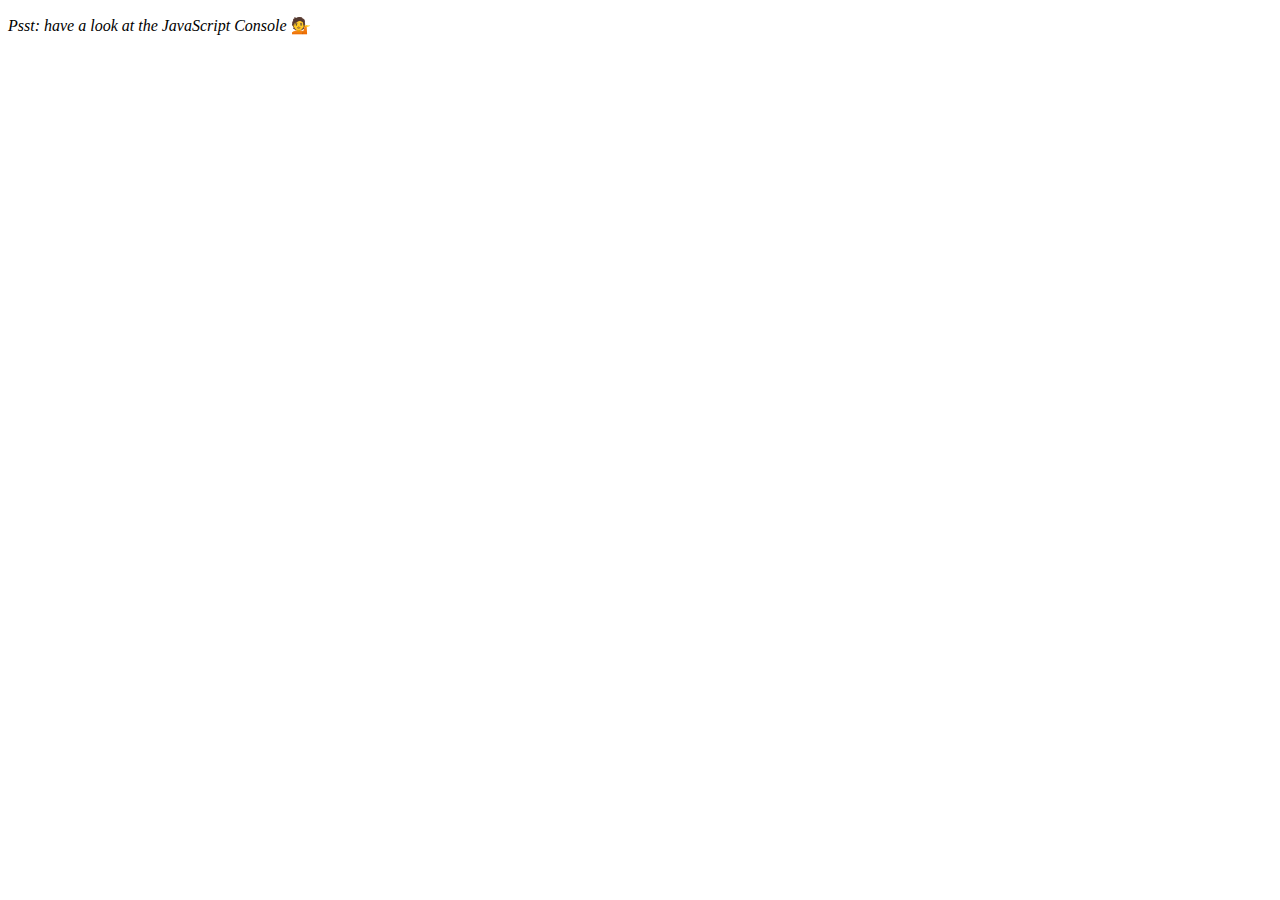
<file: 04 - Array Cardio Day 1/index.html>
<!DOCTYPE html>
<html lang="en">
<head>
  <meta charset="UTF-8">
  <title>Array Cardio 💪</title>
</head>
<body>
  <p><em>Psst: have a look at the JavaScript Console</em> 💁</p>
  <script>
    // Get your shorts on - this is an array workout!
    // ## Array Cardio Day 1
    // Some data we can work with
    const inventors = [
      { first: 'Albert', last: 'Einstein', year: 1879, passed: 1955 },
      { first: 'Isaac', last: 'Newton', year: 1643, passed: 1727 },
      { first: 'Galileo', last: 'Galilei', year: 1564, passed: 1642 },
      { first: 'Marie', last: 'Curie', year: 1867, passed: 1934 },
      { first: 'Johannes', last: 'Kepler', year: 1571, passed: 1630 },
      { first: 'Nicolaus', last: 'Copernicus', year: 1473, passed: 1543 },
      { first: 'Max', last: 'Planck', year: 1858, passed: 1947 },
      { first: 'Katherine', last: 'Blodgett', year: 1898, passed: 1979 },
      { first: 'Ada', last: 'Lovelace', year: 1815, passed: 1852 },
      { first: 'Sarah E.', last: 'Goode', year: 1855, passed: 1905 },
      { first: 'Lise', last: 'Meitner', year: 1878, passed: 1968 },
      { first: 'Hanna', last: 'Hammarström', year: 1829, passed: 1909 }
    ];
    const people = ['Beck, Glenn', 'Becker, Carl', 'Beckett, Samuel', 'Beddoes, Mick', 'Beecher, Henry', 'Beethoven, Ludwig', 'Begin, Menachem', 'Belloc, Hilaire', 'Bellow, Saul', 'Benchley, Robert', 'Benenson, Peter', 'Ben-Gurion, David', 'Benjamin, Walter', 'Benn, Tony', 'Bennington, Chester', 'Benson, Leana', 'Bent, Silas', 'Bentsen, Lloyd', 'Berger, Ric', 'Bergman, Ingmar', 'Berio, Luciano', 'Berle, Milton', 'Berlin, Irving', 'Berne, Eric', 'Bernhard, Sandra', 'Berra, Yogi', 'Berry, Halle', 'Berry, Wendell', 'Bethea, Erin', 'Bevan, Aneurin', 'Bevel, Ken', 'Biden, Joseph', 'Bierce, Ambrose', 'Biko, Steve', 'Billings, Josh', 'Biondo, Frank', 'Birrell, Augustine', 'Black, Elk', 'Blair, Robert', 'Blair, Tony', 'Blake, William'];
    // Array.prototype.filter()
    // 1. Filter the list of inventors for those who were born in the 1500's
    const fifteen = inventors.filter(inventor => (inventor.year >= 1500 && inventor.year < 1600));
    
    console.table(fifteen);
    // Array.prototype.map()
    // 2. Give us an array of the inventors' first and last names
    const fullNames = inventors.map(inventor => `${inventor.first} ${inventor.last}`);
    console.log(fullNames);

    // Array.prototype.sort()
    // 3. Sort the inventors by birthdate, oldest to youngest
    // const ordered = inventors.sort(function(a, b){
    //   if(a.year > b.year){
    //     return 1;
    //   } else {
    //     return -1;
    //   }
    // });

    const ordered = inventors.sort((a, b) => a.year > b.year ? 1 : -1);
    console.table(ordered);
    // Array.prototype.reduce()
    // 4. How many years did all the inventors live?
    var totalYears = inventors.reduce((total, inventor) => {
      return total + (inventor.passed - inventor.year);
    }, 0);

    console.log(totalYears);
    // 5. Sort the inventors by years lived

    const oldest = inventors.sort(function(a, b){
      const lastGuy = a.passed - a.year;
      const nextGuy = b.passed - b.year;
      return lastGuy > nextGuy ? -1 : 1;
    });

    console.table(oldest);
    // 6. create a list of Boulevards in Paris that contain 'de' anywhere in the name
    // https://en.wikipedia.org/wiki/Category:Boulevards_in_Paris

    // const category = document.querySelector('.mw-category');
    // const links = Array.from(category.querySelectorAll('a'));
    // const de = links
    //             .map(link => link.textContent)
    //             .filter(streetName => streetName.includes('de'));


    // 7. sort Exercise
    // Sort the people alphabetically by last name
    const alpha = people.sort((lastOne, nextOne) => {
      const [aLast, aFirst] = lastOne.split(', ');
      const [bLast, bFirst] = nextOne.split(', ');
      return aLast > bLast ? 1 : -1;
    });
    console.log(alpha);

    // 8. Reduce Exercise
    // Sum up the instances of each of these


    const data = ['car', 'car', 'truck', 'truck', 'bike', 'walk', 'car', 'van', 'bike', 'walk', 'car', 'van', 'car', 'truck' ];
  
    const transportation = data.reduce(function(obj, item) {
      if (!obj[item]) {
        obj[item] = 0;
      }
      obj[item]++;
      return obj;
    }, {});
  
  </script>
</body>
</html>
</file>
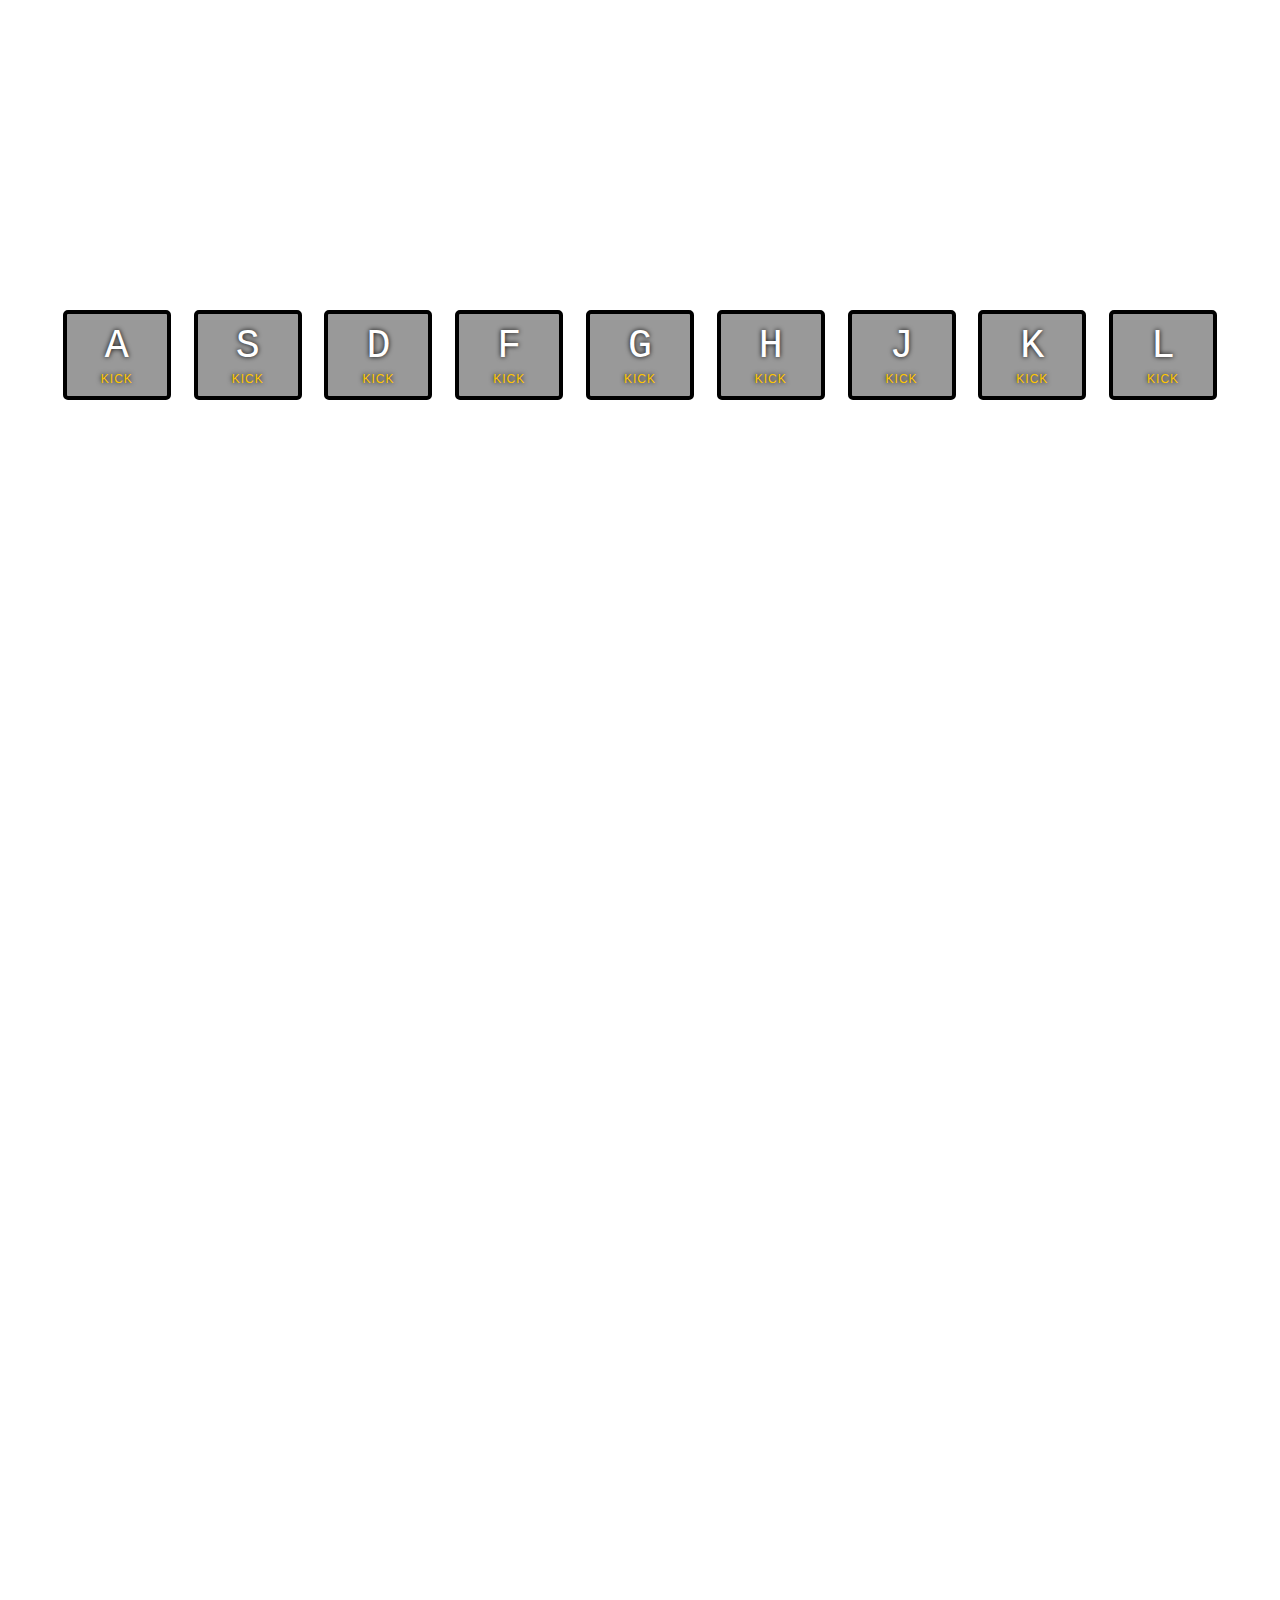
<file: 1/index.html>
<!DOCTYPE html>
<html lang="en">
    <head>
        <meta charset="UTF-8">
        <title>1</title>
        <link rel="stylesheet" href="style.css">
    </head>
    <body>
        <div class="container">
            <div data-key="65" class="key">
                <kbd>A</kbd>
                <span class="sound">kick</span>
            </div>
            <div data-key="83" class="key">
                <kbd>S</kbd>
                <span class="sound">kick</span>
            </div>        
            <div data-key="68" class="key">
                <kbd>D</kbd>
                <span class="sound">kick</span>
            </div>        
            <div data-key="70" class="key">
                <kbd>F</kbd>
                <span class="sound">kick</span>
            </div>        
            <div data-key="71" class="key">
                <kbd>G</kbd>
                <span class="sound">kick</span>
            </div>        
            <div data-key="72" class="key">
                <kbd>H</kbd>
                <span class="sound">kick</span>
            </div>        
            <div data-key="74" class="key">
                <kbd>J</kbd>
                <span class="sound">kick</span>
            </div>
            <div data-key="75" class="key">
                <kbd>K</kbd>
                <span class="sound">kick</span>
            </div>        
            <div data-key="76" class="key">
                <kbd>L</kbd>
                <span class="sound">kick</span>
            </div>
            <audio data-key="65" src="sounds/clap.wav"></audio>
            <audio data-key="83" src="sounds/hihat.wav"></audio>
            <audio data-key="68" src="sounds/kick.wav"></audio>
            <audio data-key="70" src="sounds/openhat.wav"></audio>
            <audio data-key="71" src="sounds/boom.wav"></audio>
            <audio data-key="72" src="sounds/ride.wav"></audio>
            <audio data-key="74" src="sounds/snare.wav"></audio>
            <audio data-key="75" src="sounds/tom.wav"></audio>
            <audio data-key="76" src="sounds/tink.wav"></audio>
        </div>
    </body>
    <script>

        function removeTransition(e) {
            if (e.propertyName !== 'transform') return;
            e.target.classList.remove('playing');
        }
        function playSound(e) {
            const audio = document.querySelector(`audio[data-key="${e.keyCode}"]`);
            const key = document.querySelector(`div[data-key="${e.keyCode}"]`);
            if (!audio) return;
            key.classList.add('playing');
            audio.currentTime = 0;
            audio.play();
        }
        const keys = Array.from(document.querySelectorAll('.key'));
        keys.forEach(key => key.addEventListener('transitionend', removeTransition));
        
        window.addEventListener('keydown', playSound);
    </script>
</html>
</file>
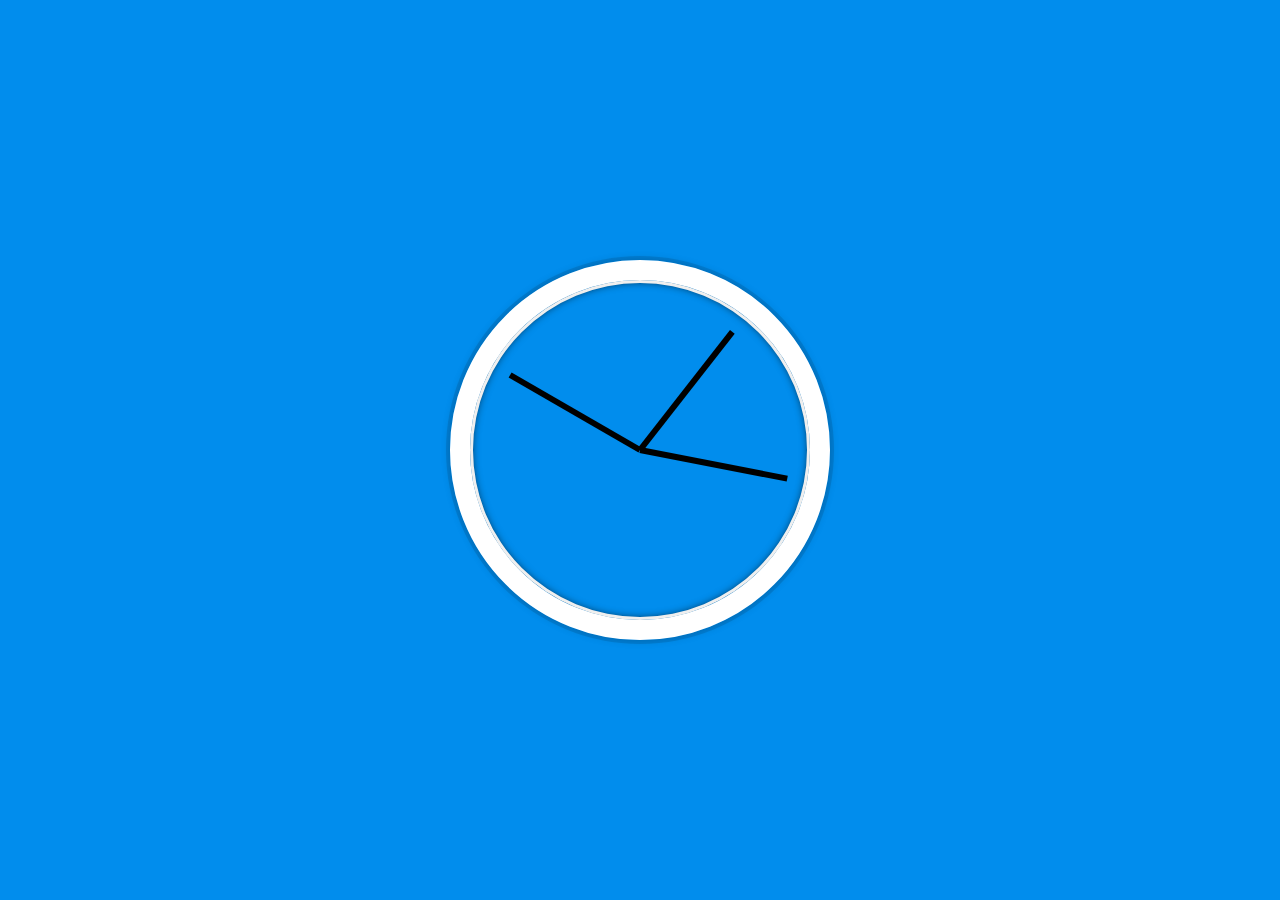
<file: 2/index.html>
<!DOCTYPE html>
    <html>
        <head>
            <style>
            html {
                background:#018DED url(http://unsplash.it/1500/1000?image=881&blur=50);
                background-size:cover;
                font-family:'helvetica neue';
                text-align: center;
                font-size: 10px;
            }
            body {
                margin: 0;
                font-size: 2rem;
                display:flex;
                flex:1;
                min-height: 100vh;
                align-items: center;
            }
            .clock {
                width: 30rem;
                height: 30rem;
                border:20px solid white;
                border-radius:50%;
                margin:50px auto;
                position: relative;
                padding:2rem;
                box-shadow:
                0 0 0 4px rgba(0,0,0,0.1),
                inset 0 0 0 3px #EFEFEF,
                inset 0 0 10px black,
                0 0 10px rgba(0,0,0,0.2);
            }
            .clock-face {
                position: relative;
                width: 100%;
                height: 100%;
                transform: translateY(-3px); /* account for the height of the clock hands */
            }
            .hand {
                width:50%;
                height:6px;
                background:black;
                position: absolute;
                top:50%;
                transform-origin: 100%;
                transform: rotate(90deg);
                transition: all 0.05s;
                transition-timing-function: cubic-bezier(0.1, 2.7, 0.58, 1);
            }
             </style>

        </head>
        <body>
                <div class="clock">
                        <div class="clock-face">
                          <div class="hand hour-hand"></div>
                          <div class="hand min-hand"></div>
                          <div class="hand second-hand"></div>
                        </div>
                      </div>
                  
            <script>
                const secondHand = document.querySelector('.second-hand');
                const minsHand = document.querySelector('.min-hand');
                const hourHand = document.querySelector('.hour-hand');
                function setDate() {
                    const now = new Date();
                    const seconds = now.getSeconds();
                    const secondsDegrees = ((seconds / 60) * 360) + 90;
                    secondHand.style.transform = `rotate(${secondsDegrees}deg)`;
                    const mins = now.getMinutes();
                    const minsDegrees = ((mins / 60) * 360) + ((seconds/60)*6) + 90;
                    minsHand.style.transform = `rotate(${minsDegrees}deg)`;
                    const hour = now.getHours();
                    const hourDegrees = ((hour / 12) * 360) + ((mins/60)*30) + 90;
                    hourHand.style.transform = `rotate(${hourDegrees}deg)`;
                }
                setInterval(setDate, 1000);
                setDate();
            </script>
        </body>

    </html>
</file>
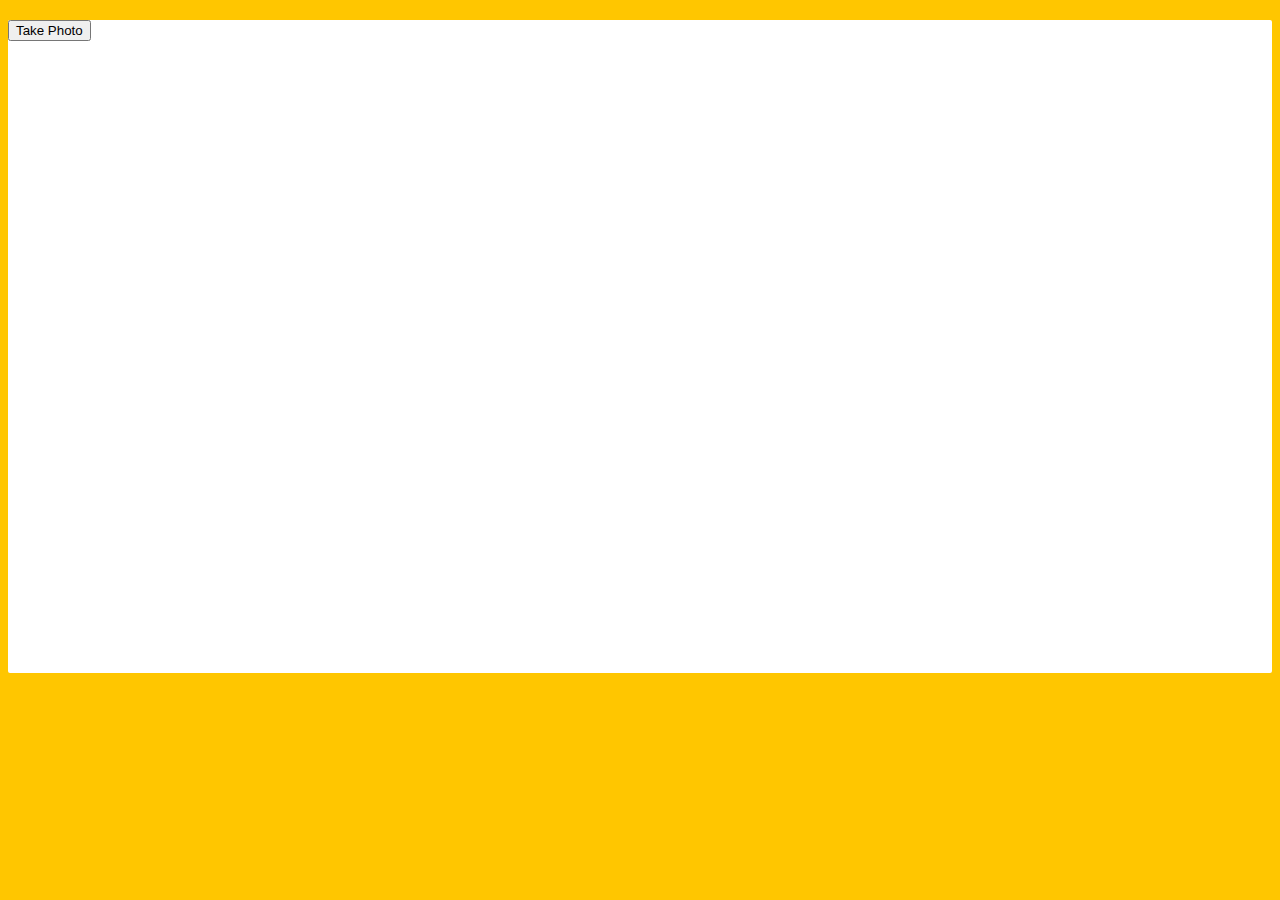
<file: wesbos/19 - Webcam Fun/index.html>
<!DOCTYPE html>
<html lang="en">
<head>
  <meta charset="UTF-8">
  <title>Get User Media Code Along!</title>
  <link rel="stylesheet" href="style.css">
</head>
<body>

  <div class="photobooth">
    <div class="controls">
      <button onClick="takePhoto()">Take Photo</button>
<!--       <div class="rgb">
        <label for="rmin">Red Min:</label>
        <input type="range" min=0 max=255 name="rmin">
        <label for="rmax">Red Max:</label>
        <input type="range" min=0 max=255 name="rmax">

        <br>

        <label for="gmin">Green Min:</label>
        <input type="range" min=0 max=255 name="gmin">
        <label for="gmax">Green Max:</label>
        <input type="range" min=0 max=255 name="gmax">

        <br>

        <label for="bmin">Blue Min:</label>
        <input type="range" min=0 max=255 name="bmin">
        <label for="bmax">Blue Max:</label>
        <input type="range" min=0 max=255 name="bmax">
      </div> -->
    </div>

    <canvas class="photo"></canvas>
    <video class="player"></video>
    <div class="strip"></div>
  </div>

  <audio class="snap" src="http://wesbos.com/demos/photobooth/snap.mp3" hidden></audio>

  <script src="scripts.js"></script>

</body>
</html>
</file>
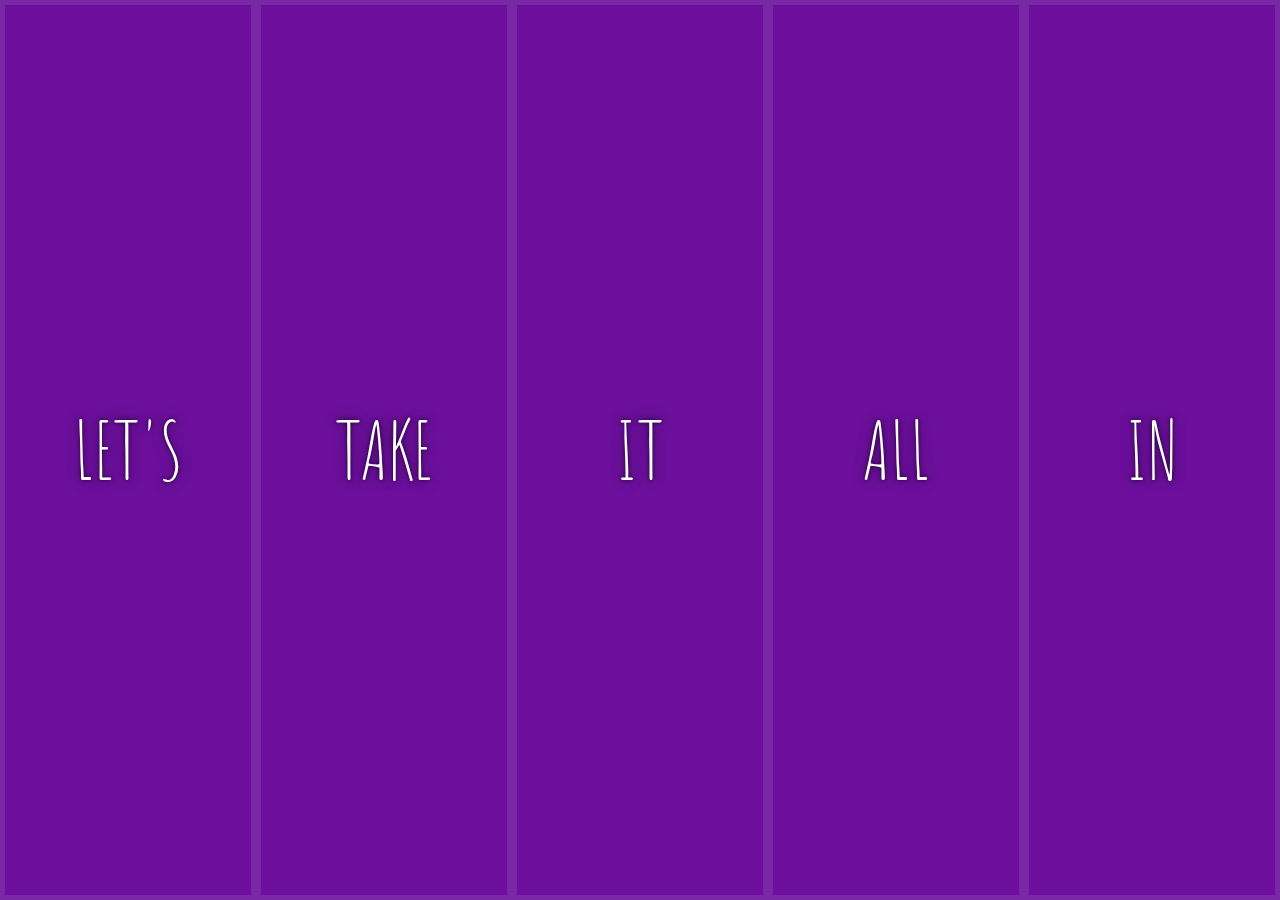
<file: 05 - Flex Panel Gallery/index-FINISHED.html>
<!DOCTYPE html>
<html lang="en">
<head>
  <meta charset="UTF-8">
  <title>Flex Panels 💪</title>
  <link href='https://fonts.googleapis.com/css?family=Amatic+SC' rel='stylesheet' type='text/css'>
</head>
<body>
  <style>
    html {
      box-sizing: border-box;
      background:#ffc600;
      font-family:'helvetica neue';
      font-size: 20px;
      font-weight: 200;
    }
    body {
      margin: 0;
    }
    *, *:before, *:after {
      box-sizing: inherit;
    }

    .panels {
      min-height:100vh;
      overflow: hidden;
      display: flex;
    }

    .panel {
      background:#6B0F9C;
      box-shadow:inset 0 0 0 5px rgba(255,255,255,0.1);
      color:white;
      text-align: center;
      align-items:center;
      /* Safari transitionend event.propertyName === flex */
      /* Chrome + FF transitionend event.propertyName === flex-grow */
      transition:
        font-size 0.7s cubic-bezier(0.61,-0.19, 0.7,-0.11),
        flex 0.7s cubic-bezier(0.61,-0.19, 0.7,-0.11),
        background 0.2s;
      font-size: 20px;
      background-size:cover;
      background-position:center;
      flex: 1;
      justify-content: center;
      display: flex;
      flex-direction: column;
    }


    .panel1 { background-image:url(https://source.unsplash.com/gYl-UtwNg_I/1500x1500); }
    .panel2 { background-image:url(https://source.unsplash.com/rFKUFzjPYiQ/1500x1500); }
    .panel3 { background-image:url(https://images.unsplash.com/photo-1465188162913-8fb5709d6d57?ixlib=rb-0.3.5&q=80&fm=jpg&crop=faces&cs=tinysrgb&w=1500&h=1500&fit=crop&s=967e8a713a4e395260793fc8c802901d); }
    .panel4 { background-image:url(https://source.unsplash.com/ITjiVXcwVng/1500x1500); }
    .panel5 { background-image:url(https://source.unsplash.com/3MNzGlQM7qs/1500x1500); }

    /* Flex Items */
    .panel > * {
      margin:0;
      width: 100%;
      transition:transform 0.5s;
      flex: 1 0 auto;
      display:flex;
      justify-content: center;
      align-items: center;
    }

    .panel > *:first-child { transform: translateY(-100%); }
    .panel.open-active > *:first-child { transform: translateY(0); }
    .panel > *:last-child { transform: translateY(100%); }
    .panel.open-active > *:last-child { transform: translateY(0); }

    .panel p {
      text-transform: uppercase;
      font-family: 'Amatic SC', cursive;
      text-shadow:0 0 4px rgba(0, 0, 0, 0.72), 0 0 14px rgba(0, 0, 0, 0.45);
      font-size: 2em;
    }
    .panel p:nth-child(2) {
      font-size: 4em;
    }

    .panel.open {
      flex: 5;
      font-size:40px;
    }

  </style>


  <div class="panels">
    <div class="panel panel1">
      <p>Hey</p>
      <p>Let's</p>
      <p>Dance</p>
    </div>
    <div class="panel panel2">
      <p>Give</p>
      <p>Take</p>
      <p>Receive</p>
    </div>
    <div class="panel panel3">
      <p>Experience</p>
      <p>It</p>
      <p>Today</p>
    </div>
    <div class="panel panel4">
      <p>Give</p>
      <p>All</p>
      <p>You can</p>
    </div>
    <div class="panel panel5">
      <p>Life</p>
      <p>In</p>
      <p>Motion</p>
    </div>
  </div>

  <script>
    const panels = document.querySelectorAll('.panel');

    function toggleOpen() {
      console.log('Hello');
      this.classList.toggle('open');
    }

    function toggleActive(e) {
      console.log(e.propertyName);
      if (e.propertyName.includes('flex')) {
        this.classList.toggle('open-active');
      }
    }

    panels.forEach(panel => panel.addEventListener('click', toggleOpen));
    panels.forEach(panel => panel.addEventListener('transitionend', toggleActive));
  </script>

</body>
</html>
</file>
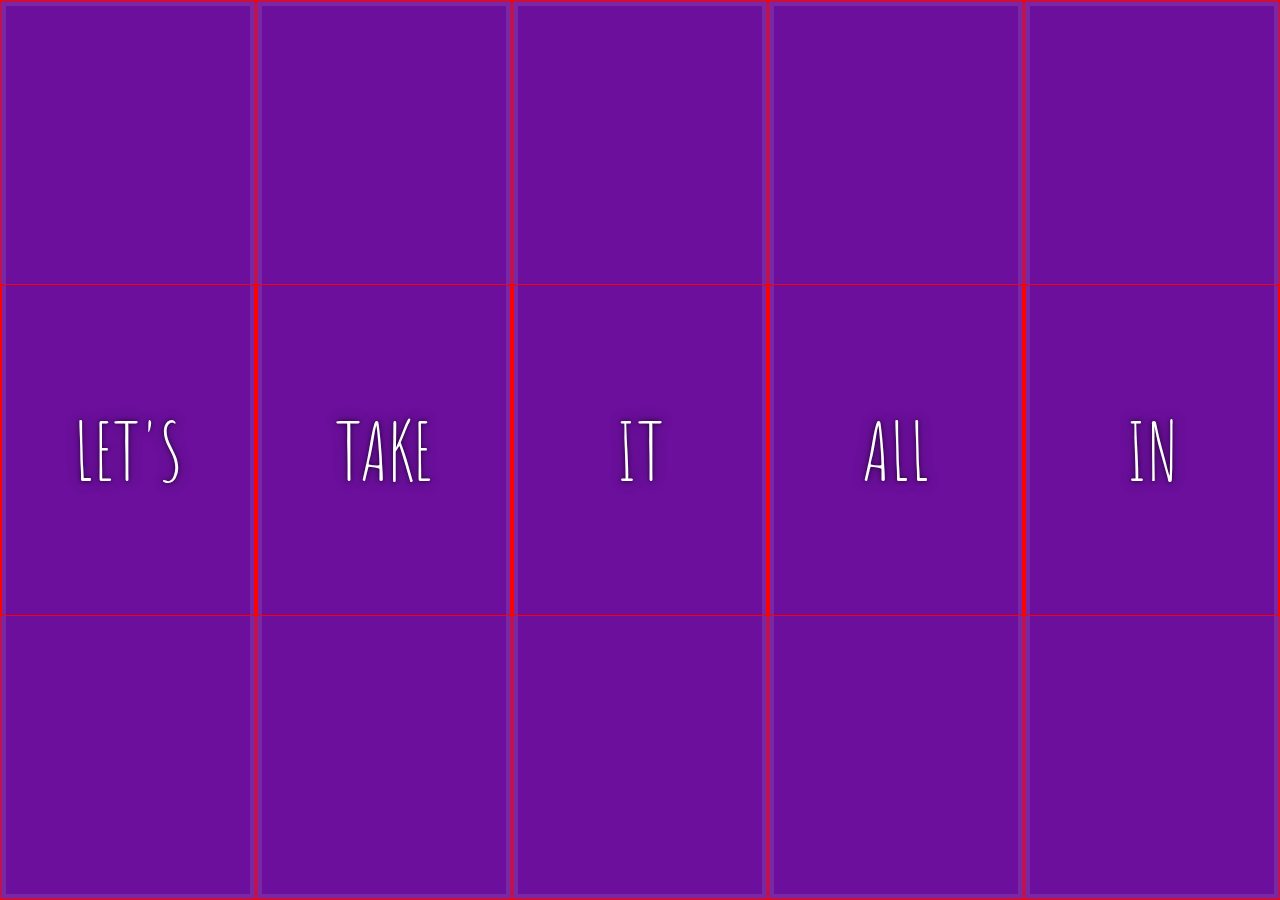
<file: 05 - Flex Panel Gallery/index-START.html>
<!DOCTYPE html>
<html lang="en">
<head>
  <meta charset="UTF-8">
  <title>Flex Panels 💪</title>
  <link href='https://fonts.googleapis.com/css?family=Amatic+SC' rel='stylesheet' type='text/css'>
</head>
<body>
  <style>
    html {
      box-sizing: border-box;
      background:#ffc600;
      font-family:'helvetica neue';
      font-size: 20px;
      font-weight: 200;
    }
    body {
      margin: 0;
    }
    *, *:before, *:after {
      box-sizing: inherit;
    }

    .panels {
      min-height:100vh;
      overflow: hidden;
      display: flex;
    }

    .panel {
      background:#6B0F9C;
      box-shadow:inset 0 0 0 5px rgba(255,255,255,0.1);
      color:white;
      text-align: center;
      align-items:center;
      /* Safari transitionend event.propertyName === flex */
      /* Chrome + FF transitionend event.propertyName === flex-grow */
      transition:
        font-size 0.7s cubic-bezier(0.61,-0.19, 0.7,-0.11),
        flex 0.7s cubic-bezier(0.61,-0.19, 0.7,-0.11),
        background 0.2s;
      font-size: 20px;
      background-size:cover;
      background-position:center;
      border: 1px solid red;
      flex: 1;
      justify-content: center;
      align-items: center;
      display: flex;
      flex-direction: column;
    }


    .panel1 { background-image:url(https://source.unsplash.com/gYl-UtwNg_I/1500x1500); }
    .panel2 { background-image:url(https://source.unsplash.com/rFKUFzjPYiQ/1500x1500); }
    .panel3 { background-image:url(https://images.unsplash.com/photo-1465188162913-8fb5709d6d57?ixlib=rb-0.3.5&q=80&fm=jpg&crop=faces&cs=tinysrgb&w=1500&h=1500&fit=crop&s=967e8a713a4e395260793fc8c802901d); }
    .panel4 { background-image:url(https://source.unsplash.com/ITjiVXcwVng/1500x1500); }
    .panel5 { background-image:url(https://source.unsplash.com/3MNzGlQM7qs/1500x1500); }

    /* flex items */
    .panel > * {
      margin:0;
      width: 100%;
      transition:transform 0.5s;
      border: 1px solid red;
      flex: 1 0 auto;
      display: flex;
      justify-content: center;
      align-items: center;
    }

    .panel > *:first-child { transform: translateY(-100%); }
    .panel.open-active > *:first-child { transform: translateY(0); }
    .panel > *:last-child { transform: translateY(100%); }
    .panel.open-active > *:last-child { transform: translateY(0); }

    .panel p {
      text-transform: uppercase;
      font-family: 'Amatic SC', cursive;
      text-shadow:0 0 4px rgba(0, 0, 0, 0.72), 0 0 14px rgba(0, 0, 0, 0.45);
      font-size: 2em;
    }
    .panel p:nth-child(2) {
      font-size: 4em;
    }

    .panel.open {
      flex: 5;
      font-size:40px;
    }

  </style>


  <div class="panels">
    <div class="panel panel1">
      <p>Hey</p>
      <p>Let's</p>
      <p>Dance</p>
    </div>
    <div class="panel panel2">
      <p>Give</p>
      <p>Take</p>
      <p>Receive</p>
    </div>
    <div class="panel panel3">
      <p>Experience</p>
      <p>It</p>
      <p>Today</p>
    </div>
    <div class="panel panel4">
      <p>Give</p>
      <p>All</p>
      <p>You can</p>
    </div>
    <div class="panel panel5">
      <p>Life</p>
      <p>In</p>
      <p>Motion</p>
    </div>
  </div>

  <script>
    const panels = document.querySelectorAll('.panel');

    function toggleOpen(){
      console.log('Hello');
      this.classList.toggle('open');
    }

    function toggleActive(e) {
      console.log(e.propertyName);
      if(e.propertyName.includes('flex')){
        this.classList.toggle('open-active');
      }
    }

    panels.forEach(panel => panel.addEventListener('click', toggleOpen));
    panels.forEach(panel => panel.addEventListener('transitionend', toggleActive));
  </script>



</body>
</html>
</file>
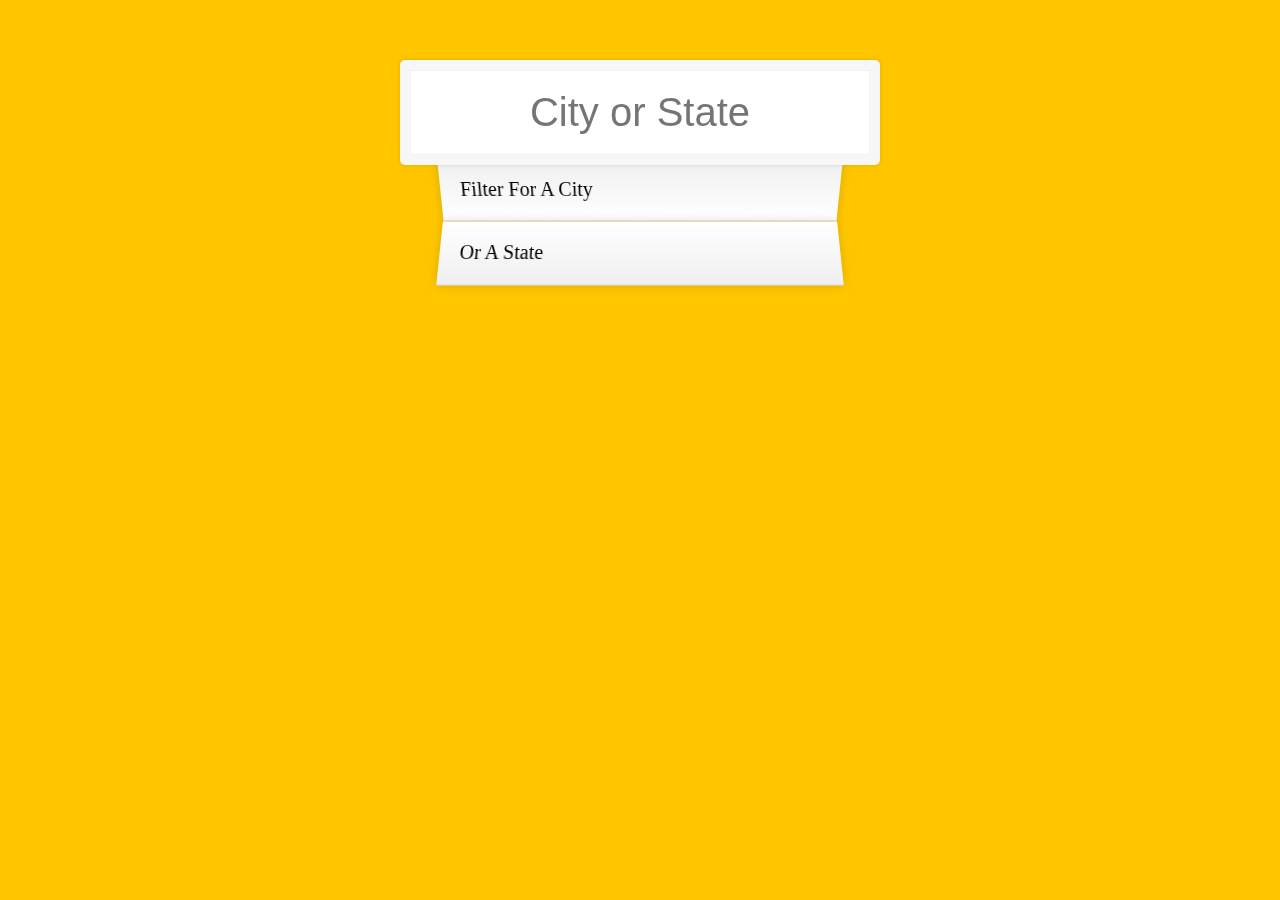
<file: 06 - Type Ahead/index-FINISHED.html>
<!DOCTYPE html>
<html lang="en">
<head>
  <meta charset="UTF-8">
  <title>Type Ahead 👀</title>
  <link rel="stylesheet" href="style.css">
</head>
<body>

  <form class="search-form">
    <input type="text" class="search" placeholder="City or State">
    <ul class="suggestions">
      <li>Filter for a city</li>
      <li>or a state</li>
    </ul>
  </form>
<script>
const endpoint = 'https://gist.githubusercontent.com/Miserlou/c5cd8364bf9b2420bb29/raw/2bf258763cdddd704f8ffd3ea9a3e81d25e2c6f6/cities.json';

const cities = [];
fetch(endpoint)
  .then(blob => blob.json())
  .then(data => cities.push(...data));

function findMatches(wordToMatch, cities) {
  return cities.filter(place => {
    // here we need to figure out if the city or state matches what was searched
    const regex = new RegExp(wordToMatch, 'gi');
    return place.city.match(regex) || place.state.match(regex)
  });
}

function numberWithCommas(x) {
  return x.toString().replace(/\B(?=(\d{3})+(?!\d))/g, ',');
}

function displayMatches() {
  const matchArray = findMatches(this.value, cities);
  const html = matchArray.map(place => {
    const regex = new RegExp(this.value, 'gi');
    const cityName = place.city.replace(regex, `<span class="hl">${this.value}</span>`);
    const stateName = place.state.replace(regex, `<span class="hl">${this.value}</span>`);
    return `
      <li>
        <span class="name">${cityName}, ${stateName}</span>
        <span class="population">${numberWithCommas(place.population)}</span>
      </li>
    `;
  }).join('');
  suggestions.innerHTML = html;
}

const searchInput = document.querySelector('.search');
const suggestions = document.querySelector('.suggestions');

searchInput.addEventListener('change', displayMatches);
searchInput.addEventListener('keyup', displayMatches);

</script>
  </body>
</html>
</file>
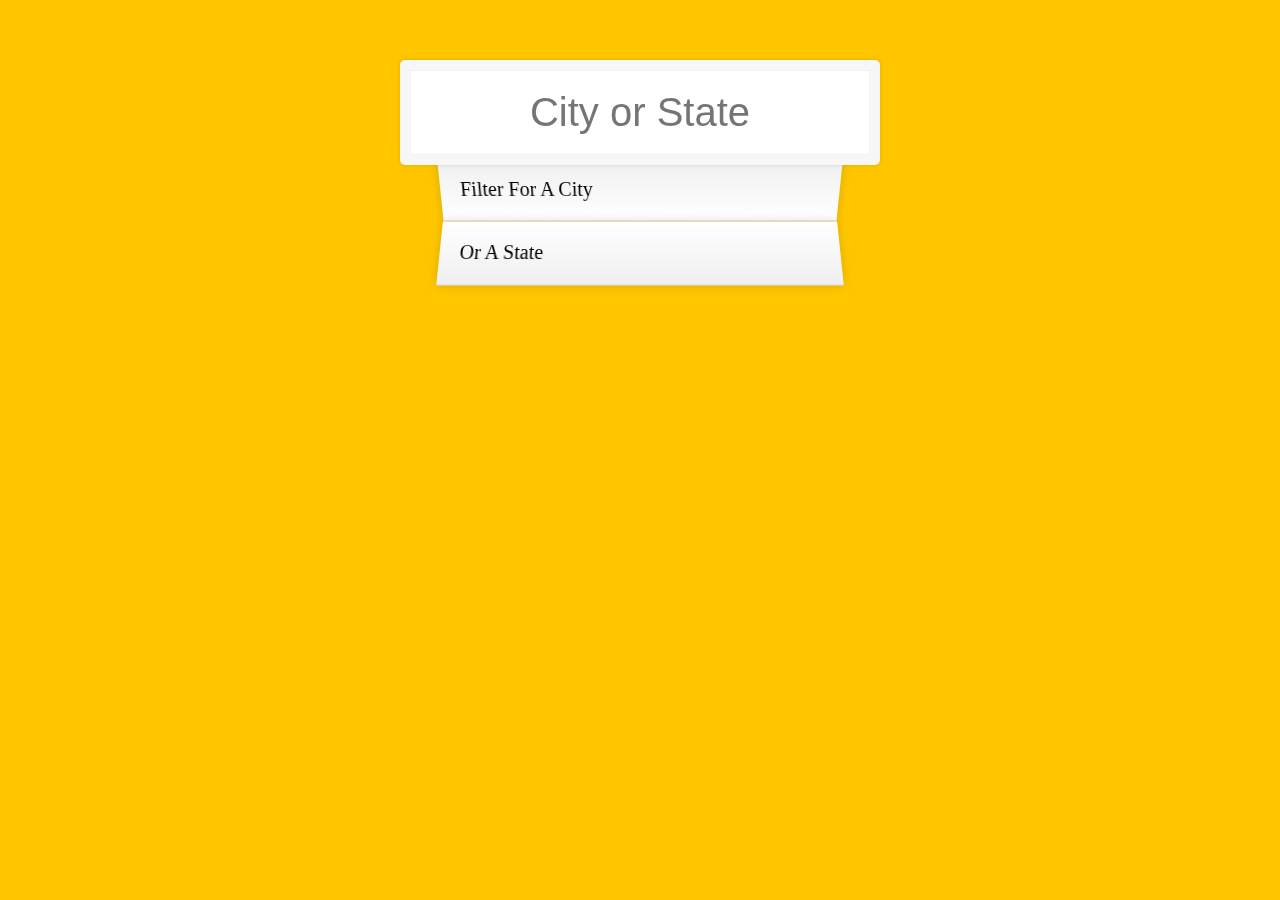
<file: 06 - Type Ahead/index-START.html>
<!DOCTYPE html>
<html lang="en">
<head>
  <meta charset="UTF-8">
  <title>Type Ahead 👀</title>
  <link rel="stylesheet" href="style.css">
</head>
<body>

  <form class="search-form">
    <input type="text" class="search" placeholder="City or State">
    <ul class="suggestions">
      <li>Filter for a city</li>
      <li>or a state</li>
    </ul>
  </form>
<script>
const endpoint = 'https://gist.githubusercontent.com/Miserlou/c5cd8364bf9b2420bb29/raw/2bf258763cdddd704f8ffd3ea9a3e81d25e2c6f6/cities.json';

</script>
  </body>
</html>
</file>
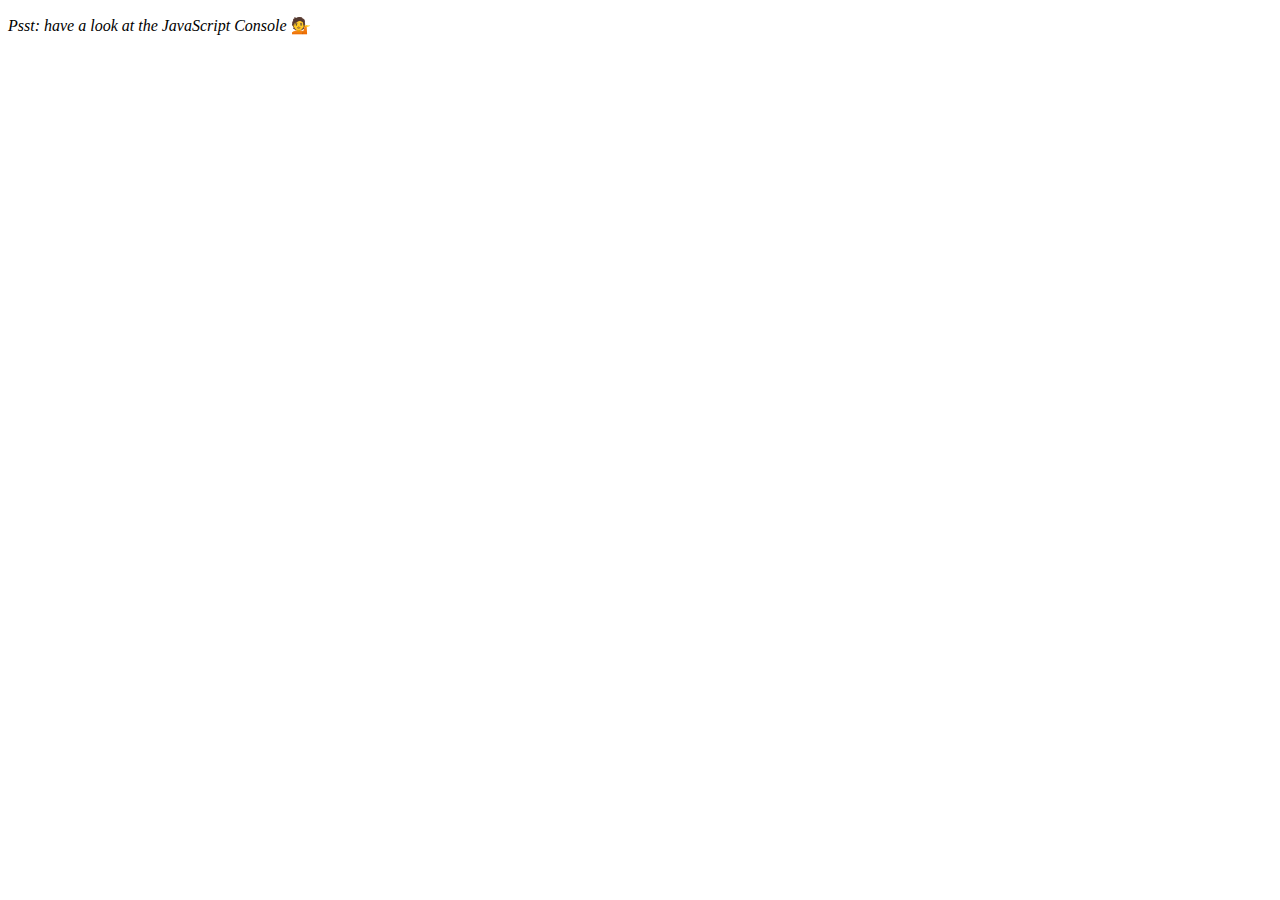
<file: 07 - Array Cardio Day 2/index-FINISHED.html>
<!DOCTYPE html>
<html lang="en">
<head>
  <meta charset="UTF-8">
  <title>Array Cardio 💪💪</title>
</head>
<body>
  <p><em>Psst: have a look at the JavaScript Console</em> 💁</p>
  <script>
    // ## Array Cardio Day 2

    const people = [
      { name: 'Wes', year: 1988 },
      { name: 'Kait', year: 1986 },
      { name: 'Irv', year: 1970 },
      { name: 'Lux', year: 2015 },
    ];

    const comments = [
      { text: 'Love this!', id: 523423 },
      { text: 'Super good', id: 823423 },
      { text: 'You are the best', id: 2039842 },
      { text: 'Ramen is my fav food ever', id: 123523 },
      { text: 'Nice Nice Nice!', id: 542328 }
    ];

    // Some and Every Checks
    // Array.prototype.some() // is at least one person 19?
    // const isAdult = people.some(function(person) {
    //   const currentYear = (new Date()).getFullYear();
    //   if(currentYear - person.year >= 19) {
    //     return true;
    //   }
    // });

    const isAdult = people.some(person => ((new Date()).getFullYear()) - person.year >= 19);

    console.log({isAdult});
    // Array.prototype.every() // is everyone 19?

    const allAdults = people.every(person => ((new Date()).getFullYear()) - person.year >= 19);
    console.log({allAdults});

    // Array.prototype.find()
    // Find is like filter, but instead returns just the one you are looking for
    // find the comment with the ID of 823423


    const comment = comments.find(comment => comment.id === 823423);

    console.log(comment);

    // Array.prototype.findIndex()
    // Find the comment with this ID
    // delete the comment with the ID of 823423
    const index = comments.findIndex(comment => comment.id === 823423);
    console.log(index);

    // comments.splice(index, 1);

    const newComments = [
      ...comments.slice(0, index),
      ...comments.slice(index + 1)
    ];

  </script>
</body>
</html>
</file>
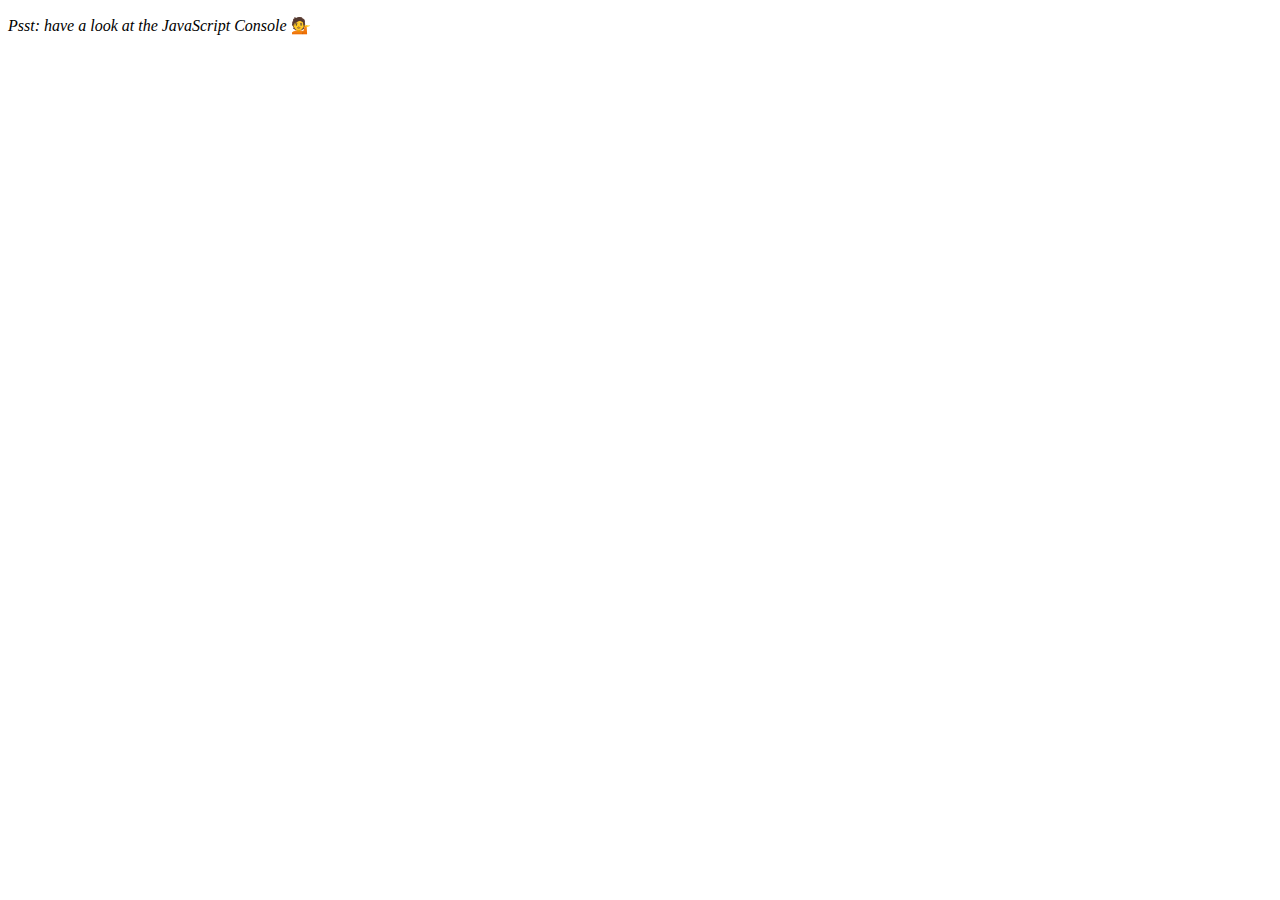
<file: 07 - Array Cardio Day 2/index-START.html>
<!DOCTYPE html>
<html lang="en">
<head>
  <meta charset="UTF-8">
  <title>Array Cardio 💪💪</title>
</head>
<body>
  <p><em>Psst: have a look at the JavaScript Console</em> 💁</p>
  <script>
    // ## Array Cardio Day 2

    const people = [
      { name: 'Wes', year: 1988 },
      { name: 'Kait', year: 1986 },
      { name: 'Irv', year: 1970 },
      { name: 'Lux', year: 2015 }
    ];

    const comments = [
      { text: 'Love this!', id: 523423 },
      { text: 'Super good', id: 823423 },
      { text: 'You are the best', id: 2039842 },
      { text: 'Ramen is my fav food ever', id: 123523 },
      { text: 'Nice Nice Nice!', id: 542328 }
    ];

    // Some and Every Checks
    // Array.prototype.some() // is at least one person 19 or older?
    // Array.prototype.every() // is everyone 19 or older?

    // Array.prototype.find()
    // Find is like filter, but instead returns just the one you are looking for
    // find the comment with the ID of 823423

    // Array.prototype.findIndex()
    // Find the comment with this ID
    // delete the comment with the ID of 823423

  </script>
</body>
</html>
</file>
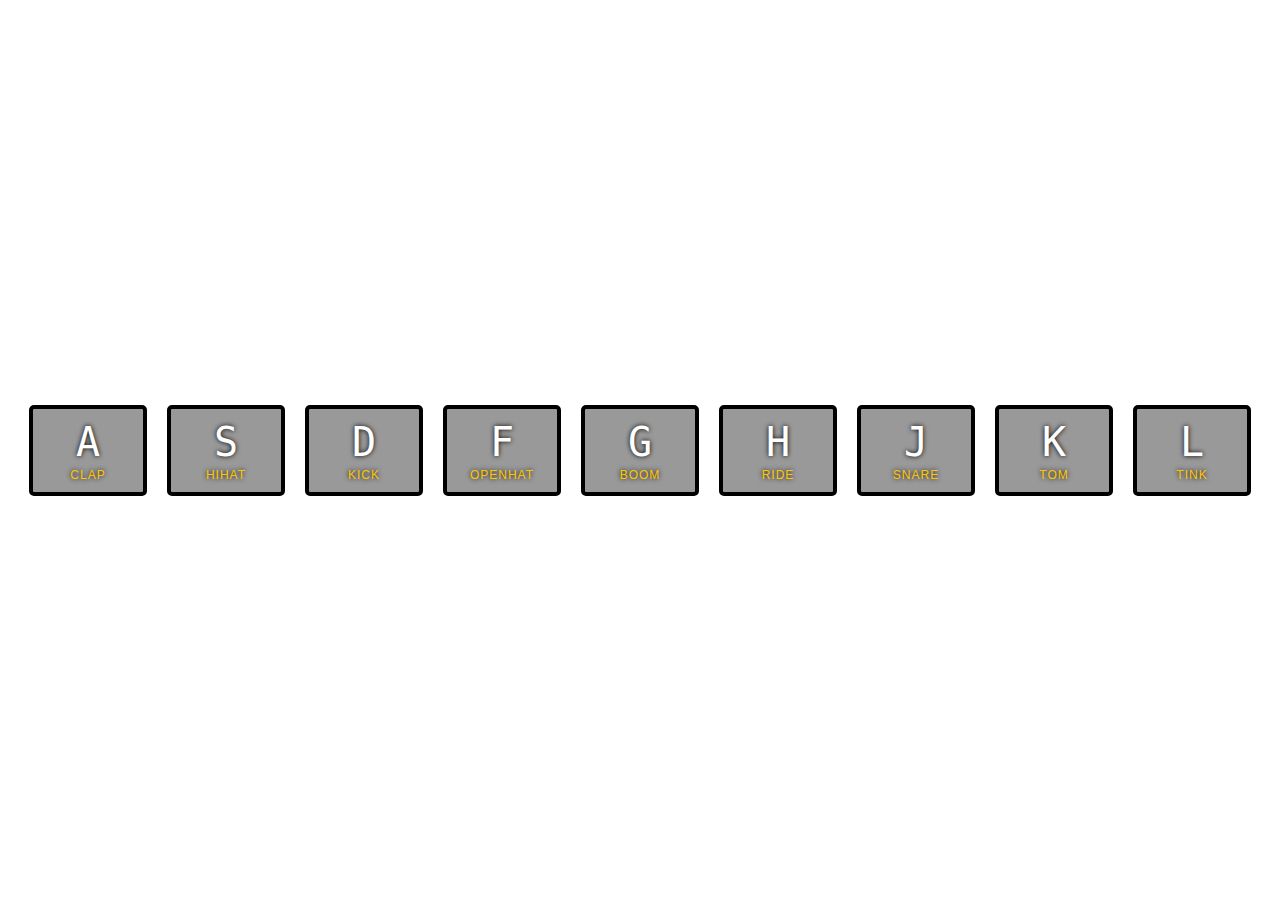
<file: wesbos/01 - JavaScript Drum Kit/index-FINISHED.html>
<!DOCTYPE html>
<html lang="en">
<head>
  <meta charset="UTF-8">
  <title>JS Drum Kit</title>
  <link rel="stylesheet" href="style.css">
</head>
<body>


  <div class="keys">
    <div data-key="65" class="key">
      <kbd>A</kbd>
      <span class="sound">clap</span>
    </div>
    <div data-key="83" class="key">
      <kbd>S</kbd>
      <span class="sound">hihat</span>
    </div>
    <div data-key="68" class="key">
      <kbd>D</kbd>
      <span class="sound">kick</span>
    </div>
    <div data-key="70" class="key">
      <kbd>F</kbd>
      <span class="sound">openhat</span>
    </div>
    <div data-key="71" class="key">
      <kbd>G</kbd>
      <span class="sound">boom</span>
    </div>
    <div data-key="72" class="key">
      <kbd>H</kbd>
      <span class="sound">ride</span>
    </div>
    <div data-key="74" class="key">
      <kbd>J</kbd>
      <span class="sound">snare</span>
    </div>
    <div data-key="75" class="key">
      <kbd>K</kbd>
      <span class="sound">tom</span>
    </div>
    <div data-key="76" class="key">
      <kbd>L</kbd>
      <span class="sound">tink</span>
    </div>
  </div>

  <audio data-key="65" src="sounds/clap.wav"></audio>
  <audio data-key="83" src="sounds/hihat.wav"></audio>
  <audio data-key="68" src="sounds/kick.wav"></audio>
  <audio data-key="70" src="sounds/openhat.wav"></audio>
  <audio data-key="71" src="sounds/boom.wav"></audio>
  <audio data-key="72" src="sounds/ride.wav"></audio>
  <audio data-key="74" src="sounds/snare.wav"></audio>
  <audio data-key="75" src="sounds/tom.wav"></audio>
  <audio data-key="76" src="sounds/tink.wav"></audio>

<script>
  function removeTransition(e) {
    if (e.propertyName !== 'transform') return;
    e.target.classList.remove('playing');
  }

  function playSound(e) {
    const audio = document.querySelector(`audio[data-key="${e.keyCode}"]`);
    const key = document.querySelector(`div[data-key="${e.keyCode}"]`);
    if (!audio) return;

    key.classList.add('playing');
    audio.currentTime = 0;
    audio.play();
  }

  const keys = Array.from(document.querySelectorAll('.key'));
  keys.forEach(key => key.addEventListener('transitionend', removeTransition));
  window.addEventListener('keydown', playSound);
</script>


</body>
</html>
</file>
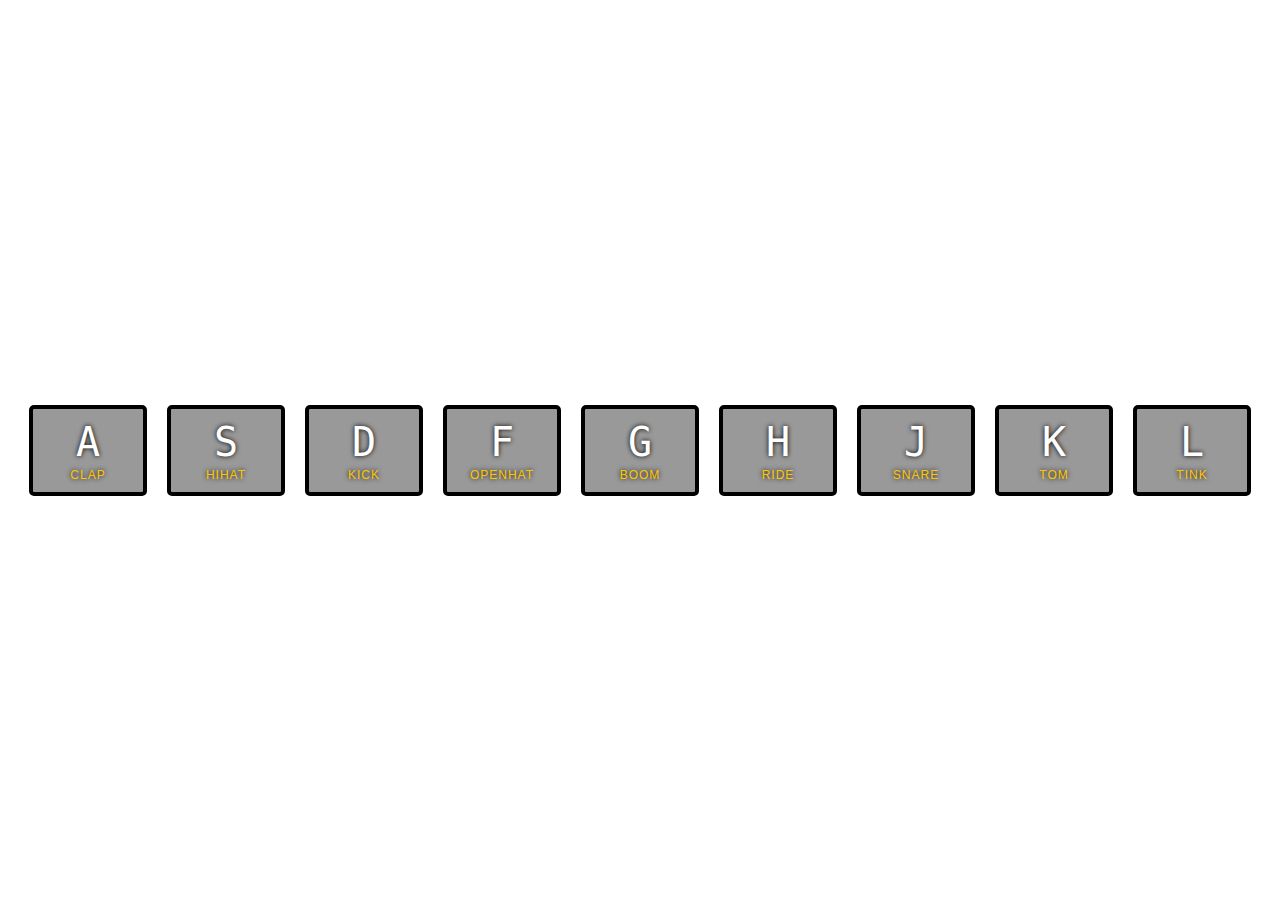
<file: wesbos/01 - JavaScript Drum Kit/index-START.html>
<!DOCTYPE html>
<html lang="en">
<head>
  <meta charset="UTF-8">
  <title>JS Drum Kit</title>
  <link rel="stylesheet" href="style.css">
</head>
<body>


  <div class="keys">
    <div data-key="65" class="key">
      <kbd>A</kbd>
      <span class="sound">clap</span>
    </div>
    <div data-key="83" class="key">
      <kbd>S</kbd>
      <span class="sound">hihat</span>
    </div>
    <div data-key="68" class="key">
      <kbd>D</kbd>
      <span class="sound">kick</span>
    </div>
    <div data-key="70" class="key">
      <kbd>F</kbd>
      <span class="sound">openhat</span>
    </div>
    <div data-key="71" class="key">
      <kbd>G</kbd>
      <span class="sound">boom</span>
    </div>
    <div data-key="72" class="key">
      <kbd>H</kbd>
      <span class="sound">ride</span>
    </div>
    <div data-key="74" class="key">
      <kbd>J</kbd>
      <span class="sound">snare</span>
    </div>
    <div data-key="75" class="key">
      <kbd>K</kbd>
      <span class="sound">tom</span>
    </div>
    <div data-key="76" class="key">
      <kbd>L</kbd>
      <span class="sound">tink</span>
    </div>
  </div>

  <audio data-key="65" src="sounds/clap.wav"></audio>
  <audio data-key="83" src="sounds/hihat.wav"></audio>
  <audio data-key="68" src="sounds/kick.wav"></audio>
  <audio data-key="70" src="sounds/openhat.wav"></audio>
  <audio data-key="71" src="sounds/boom.wav"></audio>
  <audio data-key="72" src="sounds/ride.wav"></audio>
  <audio data-key="74" src="sounds/snare.wav"></audio>
  <audio data-key="75" src="sounds/tom.wav"></audio>
  <audio data-key="76" src="sounds/tink.wav"></audio>

<script>

</script>


</body>
</html>
</file>
<file: 1/style.css>
html {
    font-size: 10px;
    background: url(http://i.imgur.com/b9r5sEL.jpg) bottom center;
    background-size: cover;
  }
  
  body,html {
    margin: 0;
    padding: 0;
    font-family: sans-serif;
  }
  
  .container{
    height: 1000px;
    text-align: center;
    padding: 300px 0px ;
  }
  .keys {
    display: flex;
    flex: 1;
    min-height: 100vh;
    align-items: center;
    justify-content: center;
  }
  
  .key {
    display: inline-block;
    border: .4rem solid black;
    border-radius: .5rem;
    margin: 1rem;
    font-size: 1.5rem;
    padding: 1rem .5rem;
    transition: all .07s ease;
    width: 9rem;
    text-align: center;
    color: white;
    background: rgba(0,0,0,0.4);
    text-shadow: 0 0 .5rem black;
  }
  
  .playing {
    transform: scale(1.1);
    border-color: #ffc600;
    box-shadow: 0 0 1rem #ffc600;
  }
  
  kbd {
    display: block;
    font-size: 4rem;
  }
  
  .sound {
    font-size: 1.2rem;
    text-transform: uppercase;
    letter-spacing: .1rem;
    color: #ffc600;
  }
</file>
<file: wesbos/19 - Webcam Fun/style.css>
html {
  box-sizing: border-box;
}

*, *:before, *:after {
  box-sizing: inherit;
}

html {
  font-size: 10px;
  background:#ffc600;
}

.photobooth {
  background:white;
  max-width:150rem;
  margin: 2rem auto;
  border-radius:2px;
}

/*clearfix*/
.photobooth:after {
  content: '';
  display: block;
  clear: both;
}

.photo {
  width:100%;
  float:left;
}

.player {
  position: absolute;
  top:20px;
  right: 20px;
  width:200px;
}

/*
  Strip!
*/

.strip {
  padding:2rem;
}
.strip img {
  width:100px;
  overflow-x: scroll;
  padding:0.8rem 0.8rem 2.5rem 0.8rem;
  box-shadow:0 0 3px rgba(0,0,0,0.2);
  background:white;
}

.strip a:nth-child(5n+1) img { transform: rotate(10deg); }
.strip a:nth-child(5n+2) img { transform: rotate(-2deg); }
.strip a:nth-child(5n+3) img { transform: rotate(8deg); }
.strip a:nth-child(5n+4) img { transform: rotate(-11deg); }
.strip a:nth-child(5n+5) img { transform: rotate(12deg); }
</file>
<file: 06 - Type Ahead/style.css>
html {
      box-sizing: border-box;
      background:#ffc600;
      font-family:'helvetica neue';
      font-size: 20px;
      font-weight: 200;
    }
    *, *:before, *:after {
      box-sizing: inherit;
    }
    input {
      width: 100%;
      padding:20px;
    }

    .search-form {
      max-width:400px;
      margin:50px auto;
    }

    input.search {
      margin: 0;
      text-align: center;
      outline:0;
      border: 10px solid #F7F7F7;
      width: 120%;
      left: -10%;
      position: relative;
      top: 10px;
      z-index: 2;
      border-radius: 5px;
      font-size: 40px;
      box-shadow: 0 0 5px rgba(0, 0, 0, 0.12), inset 0 0 2px rgba(0, 0, 0, 0.19);
    }


    .suggestions {
      margin: 0;
      padding: 0;
      position: relative;
      /*perspective:20px;*/
    }
    .suggestions li {
      background:white;
      list-style: none;
      border-bottom: 1px solid #D8D8D8;
      box-shadow: 0 0 10px rgba(0, 0, 0, 0.14);
      margin:0;
      padding:20px;
      transition:background 0.2s;
      display:flex;
      justify-content:space-between;
      text-transform: capitalize;
    }

    .suggestions li:nth-child(even) {
      transform: perspective(100px) rotateX(3deg) translateY(2px) scale(1.001);
      background: linear-gradient(to bottom,  #ffffff 0%,#EFEFEF 100%);
    }
    .suggestions li:nth-child(odd) {
      transform: perspective(100px) rotateX(-3deg) translateY(3px);
      background: linear-gradient(to top,  #ffffff 0%,#EFEFEF 100%);
    }

    span.population {
      font-size: 15px;
    }

    .hl {
      background:#ffc600;
    }
</file>
<file: wesbos/01 - JavaScript Drum Kit/style.css>
html {
  font-size: 10px;
  background: url(http://i.imgur.com/b9r5sEL.jpg) bottom center;
  background-size: cover;
}
body,html {
  margin: 0;
  padding: 0;
  font-family: sans-serif;
}

.keys {
  display: flex;
  flex: 1;
  min-height: 100vh;
  align-items: center;
  justify-content: center;
}

.key {
  border: .4rem solid black;
  border-radius: .5rem;
  margin: 1rem;
  font-size: 1.5rem;
  padding: 1rem .5rem;
  transition: all .07s ease;
  width: 10rem;
  text-align: center;
  color: white;
  background: rgba(0,0,0,0.4);
  text-shadow: 0 0 .5rem black;
}

.playing {
  transform: scale(1.1);
  border-color: #ffc600;
  box-shadow: 0 0 1rem #ffc600;
}

kbd {
  display: block;
  font-size: 4rem;
}

.sound {
  font-size: 1.2rem;
  text-transform: uppercase;
  letter-spacing: .1rem;
  color: #ffc600;
}
</file>
